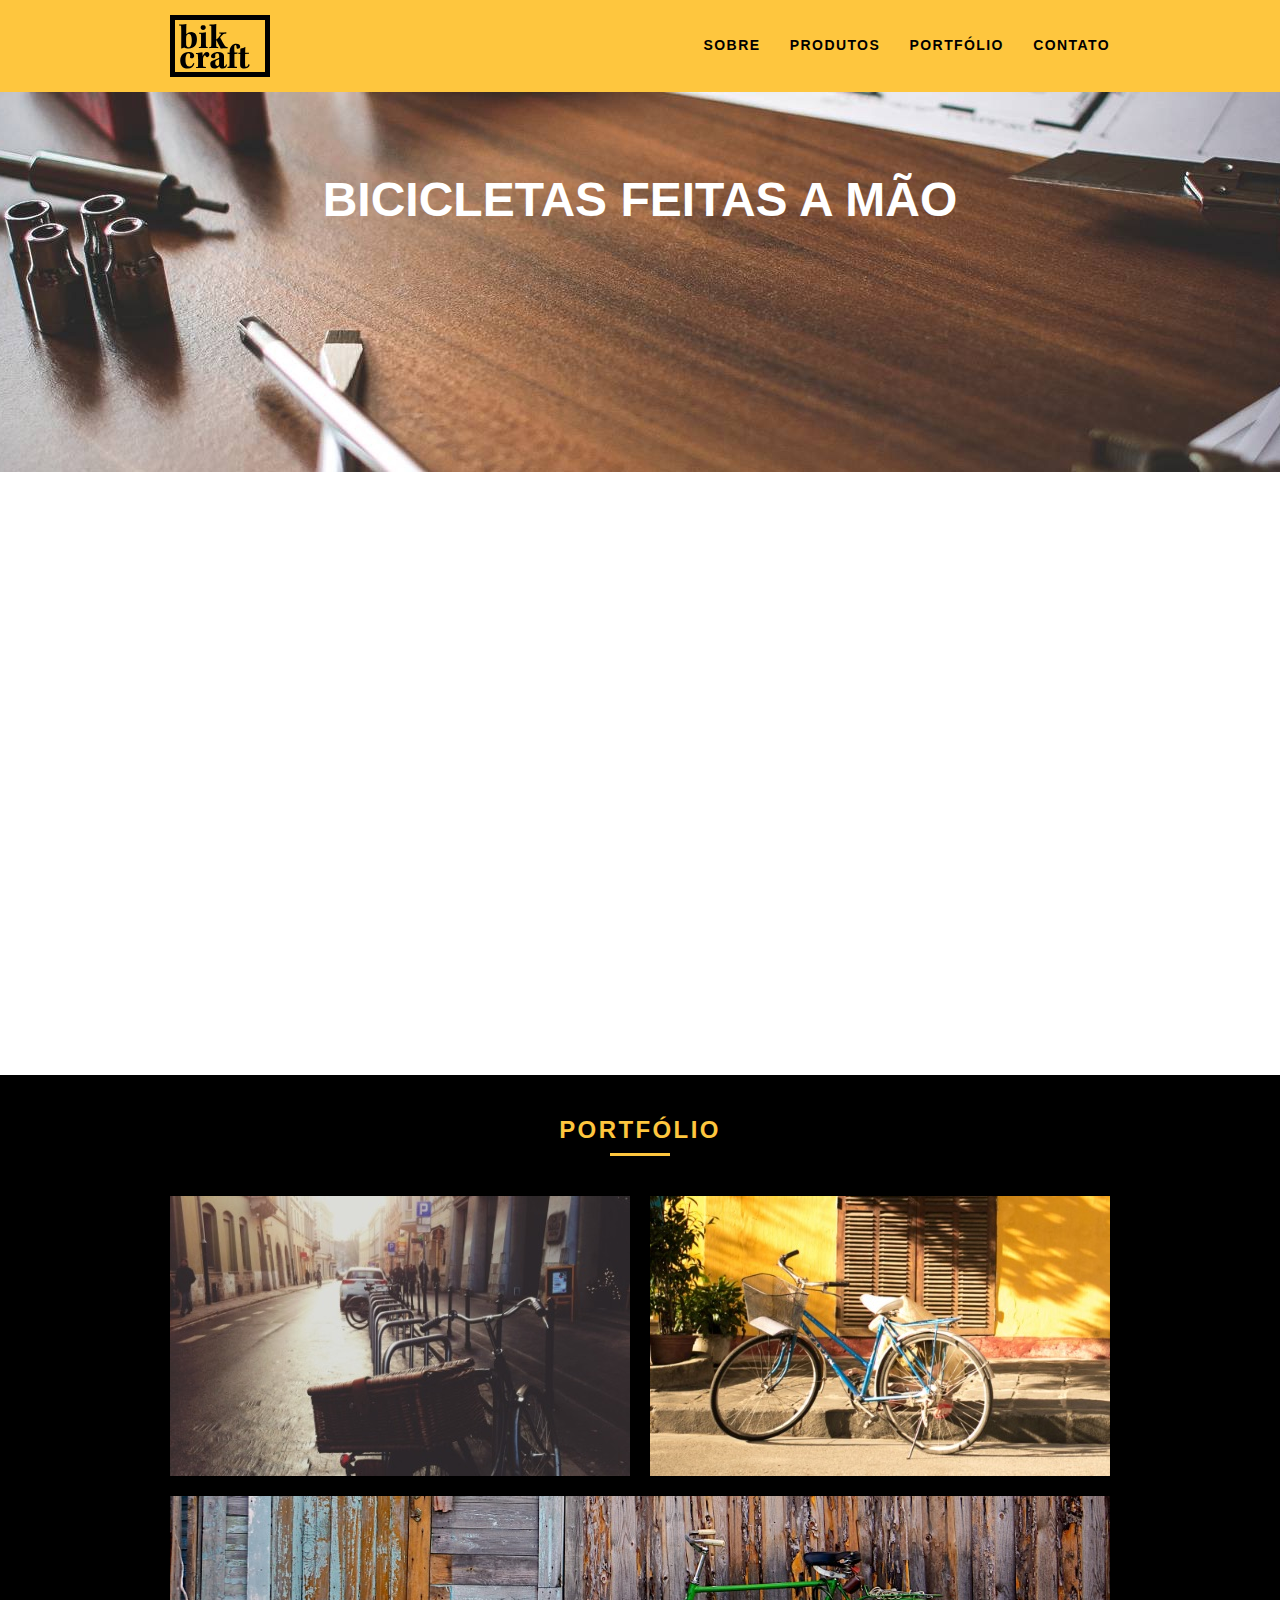
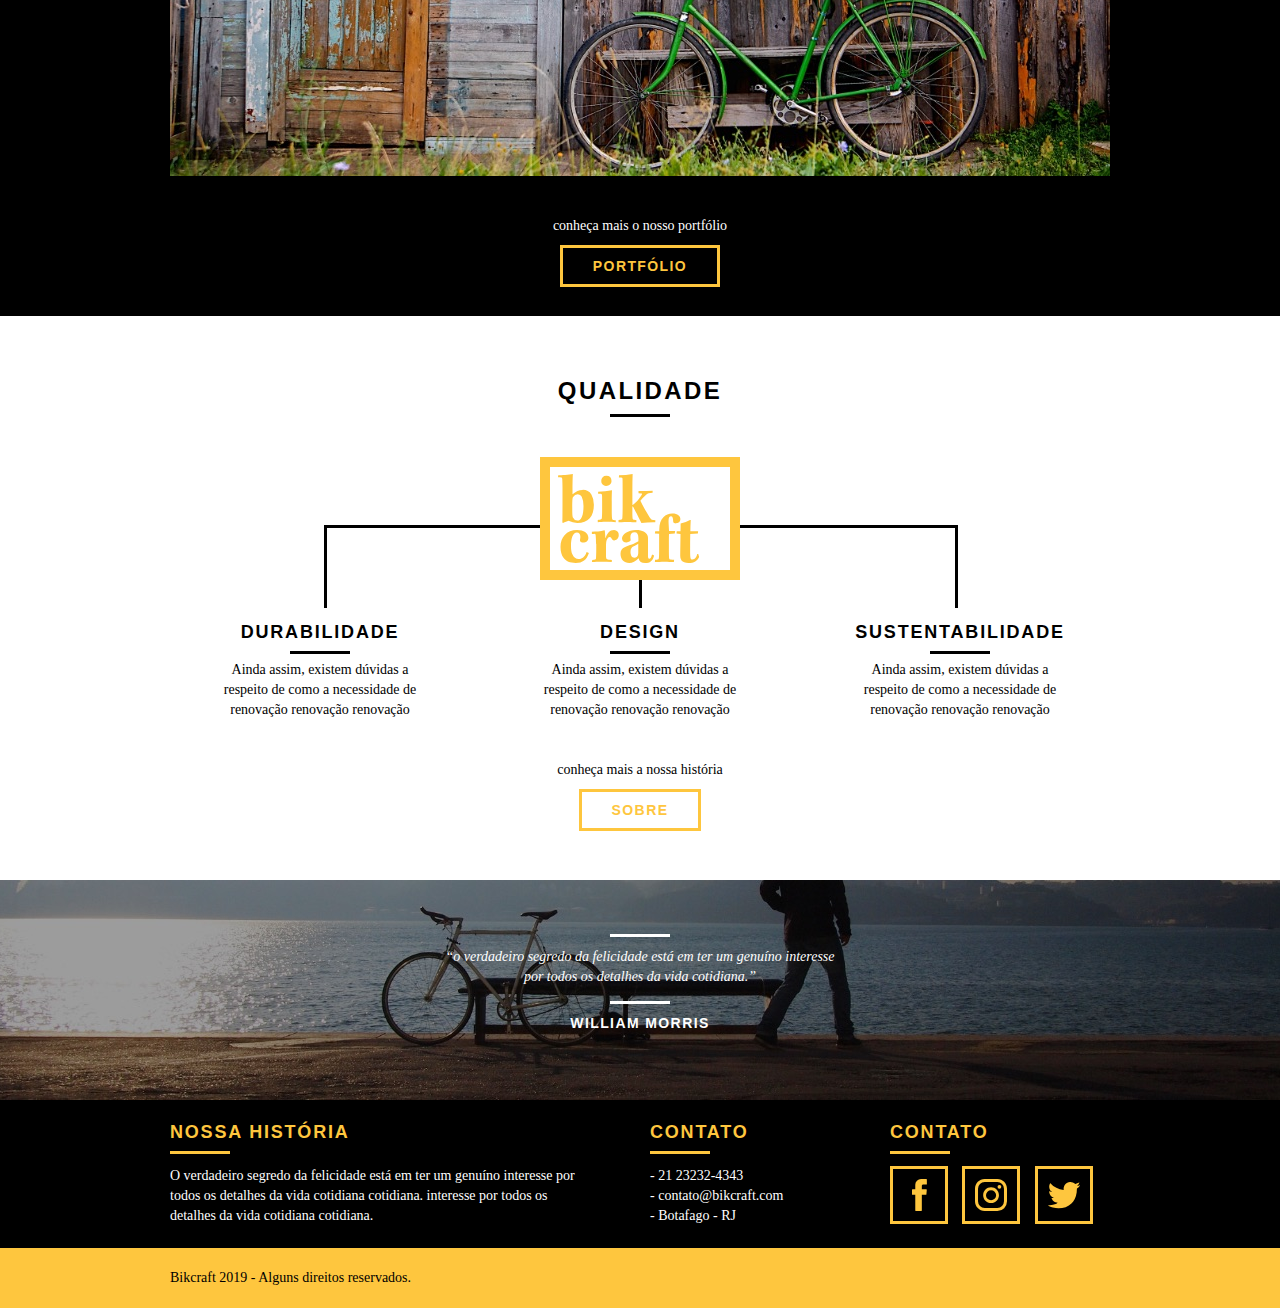
<file: index.html>
<!DOCTYPE html>
<html lang="pt-br">

<head>
  <meta charset="utf-8">
  <title>Bikcraft - Bicicletas Personalizadas</title>
  <!-- SEO HEAD -->
  <meta name="description" content="Compre a sua bicicleta personalizada na Bikcraft. Possuímos modelos Passeio, Retrô e Esporte.">
  <meta property="og:type" content="website" />
  <meta property="og:title" content="Bikcraft - Bicicletas Personalizadas" />
  <meta property="og:description" content="Compre a sua bicicleta personalizada na Bikcraft. Possuímos modelos Passeio, Retrô e Esporte." />
  <meta property="og:url" content="http://bikcraft.com" />
  <meta property="og:image" content="http://bikcraft.com/img/og-image.png" />
  <meta name="viewport" content="width=device-width, initial-scale=1">
  <link rel="shortcut icon" href="favicon.ico">
  <!-- SEO HEAD -->

  <link rel="stylesheet" href="css/style.css">
  <script>document.documentElement.classList.add("js");</script>
</head>

<body>

  <header class="header">
    <div class="container">
      <a href="index.html" class="grid-4">
        <img src="img/bikcraft.svg" alt="Bikcraft">
      </a>
      <nav class="grid-12 header_menu">
        <ul>
          <li><a href="sobre.html">Sobre</a></li>
          <li><a href="produtos.html">Produtos</a></li>
          <li><a href="portfolio.html">Portfólio</a></li>
          <li><a href="contato.html">Contato</a></li>
        </ul>
      </nav>
    </div>
  </header>

  <section class="introducao">
    <div class="container">
      <h1 data-anime="400" class="fadeInDown">Bicicletas Feitas a Mão</h1>
      <blockquote data-anime="800" class="fadeInDown quote-externo">
        <p>“não tenha nada em sua casa que você não considere útil ou acredita ser bonito”</p>
        <cite>WILLIAM MORRIS</cite>
      </blockquote>
      <a data-anime="1200" href="produtos.html" class="btn">Orçamento</a>
    </div>
  </section>

  <section class="produtos container fadeInDown" data-anime="1600">
    <h2 class="subtitulo">Produtos</h2>
    <ul class="produtos_lista">

      <li class="grid-1-3">
        <div class="produtos_icone">
          <img src="img/produtos/passeio.svg" alt="Bikcraft Passeio">
        </div>
        <h3>Passeio</h3>
        <p>Ainda assim, existem dúvidas a respeito de como a necessidade de renovação.</p>
      </li>

      <li class="grid-1-3">
        <div class="produtos_icone">
          <img src="img/produtos/esporte.svg" alt="Bikcraft Passeio">
        </div>
        <h3>Esporte</h3>
        <p>Ainda assim, existem dúvidas a respeito de como a necessidade de renovação.</p>
      </li>

      <li class="grid-1-3">
        <div class="produtos_icone">
          <img src="img/produtos/retro.svg" alt="Bikcraft Passeio">
        </div>
        <h3>Retrô</h3>
        <p>Ainda assim, existem dúvidas a respeito de como a necessidade de renovação.</p>
      </li>

    </ul>

    <div class="call">
      <p>clique aqui e veja os detalhes dos produtos</p>
      <a href="produtos.html" class="btn btn-preto">Produtos</a>
    </div>

  </section>
  <!-- Fecha Produtos -->

  <section class="portfolio">
    <div class="container">
      <h2 class="subtitulo">Portfólio</h2>
      <ul class="portfolio_lista">
        <li class="grid-8"><img src="img/portfolio/retro.jpg" alt="Bicicleta Retrô"></li>
        <li class="grid-8"><img src="img/portfolio/passeio.jpg" alt="Bicicleta Passeio"></li>
        <li class="grid-16"><img src="img/portfolio/esporte.jpg" alt="Bicicleta Esporte"></li>
      </ul>
      <div class="call">
        <p>conheça mais o nosso portfólio</p>
        <a href="portfolio.html" class="btn">Portfólio</a>
      </div>
    </div>
  </section>

  <section class="qualidade container">
    <h2 class="subtitulo">Qualidade</h2>
    <img src="img/bikcraft-qualidade.svg" alt="Bikcraft">
    <ul class="qualidade_lista">
      <li class="grid-1-3">
        <h3>Durabilidade</h3>
        <p>Ainda assim, existem dúvidas a respeito de como a necessidade de renovação renovação renovação</p>
      </li>
      <li class="grid-1-3">
        <h3>Design</h3>
        <p>Ainda assim, existem dúvidas a respeito de como a necessidade de renovação renovação renovação</p>
      </li>
      <li class="grid-1-3">
        <h3>Sustentabilidade</h3>
        <p>Ainda assim, existem dúvidas a respeito de como a necessidade de renovação renovação renovação</p>
      </li>
    </ul>
    <div class="call">
      <p>conheça mais a nossa história</p>
      <a href="sobre.html" class="btn btn-preto">Sobre</a>
    </div>
  </section>

  <div class="quebra">
    <blockquote class="quote-externo container">
      <p>“o verdadeiro segredo da felicidade está em ter um genuíno interesse por todos os detalhes da vida cotidiana.”</p>
      <cite>WILLIAM MORRIS</cite>
    </blockquote>
  </div>

  <footer>
    <div class="footer">
      <div class="container">

        <div class="grid-8 footer_historia">
          <h3>Nossa História</h3>
          <p>O verdadeiro segredo da felicidade está em ter um genuíno interesse por todos os detalhes da vida cotidiana cotidiana. interesse por todos os detalhes da vida cotidiana cotidiana.</p>
        </div>

        <div class="grid-4 footer_contato">
          <h3>Contato</h3>
          <ul>
            <li>- 21 23232-4343</li>
            <li>- contato@bikcraft.com</li>
            <li>- Botafago - RJ</li>
          </ul>
        </div>

        <div class="grid-4 footer_redes">
          <h3>Contato</h3>
          <ul>
            <li><a href="http://facebook.com" target="_blank"><img src="img/redes-sociais/facebook.svg" alt="Facebook Bikcraft"></a></li>
            <li><a href="http://instagram.com" target="_blank"><img src="img/redes-sociais/instagram.svg" alt="Instagram Bikcraft"></a></li>
            <li><a href="http://twitter.com" target="_blank"><img src="img/redes-sociais/twitter.svg" alt="Twitter Bikcraft"></a></li>
          </ul>
        </div>

      </div>
    </div>

    <div class="copy">
      <div class="container">
        <p class="grid-16">Bikcraft 2019 - Alguns direitos reservados.</p>
      </div>
    </div>
  </footer>

  <!-- JavaScript -->
  <script src="./js/simple-anime.js"></script>
  <script src="./js/script.js"></script>
  <!-- JavaScript -->

</body>

</html>
</file>
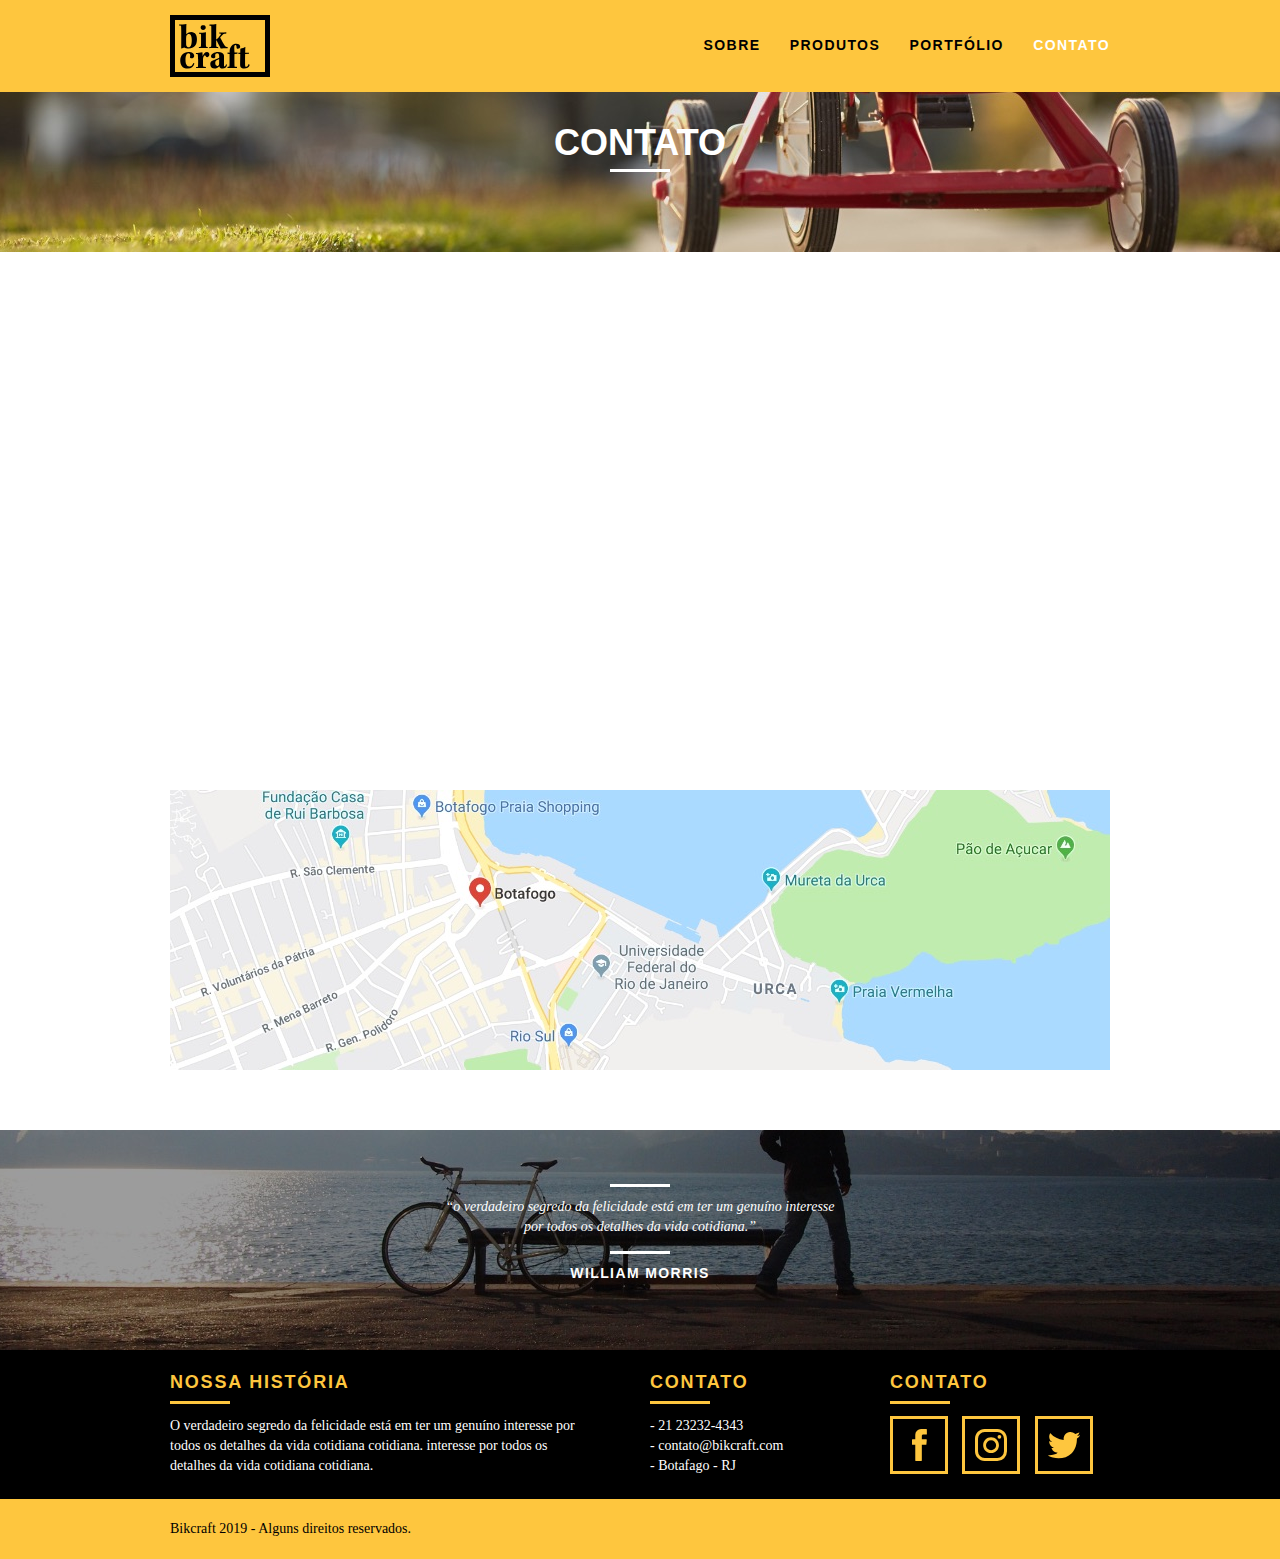
<file: contato.html>
<!DOCTYPE html>
<html lang="pt-br">

<head>
  <meta charset="utf-8">
  <title>Bikcraft - Contato - 21 9999-9999</title>
  <!-- SEO HEAD -->
  <meta name="description" content="Compre a sua bicicleta personalizada na Bikcraft. Possuímos modelos Passeio, Retrô e Esporte.">
  <meta property="og:type" content="website" />
  <meta property="og:title" content="Bikcraft - Contato - 21 9999-9999" />
  <meta property="og:description" content="Compre a sua bicicleta personalizada na Bikcraft. Possuímos modelos Passeio, Retrô e Esporte." />
  <meta property="og:url" content="http://bikcraft.com/contato.html" />
  <meta property="og:image" content="http://bikcraft.com/img/og-image.png" />
  <meta name="viewport" content="width=device-width, initial-scale=1">
  <link rel="shortcut icon" href="favicon.ico">
  <!-- SEO HEAD -->

  <link rel="stylesheet" href="css/style.css">
  <script>document.documentElement.classList.add("js");</script>
</head>

<body>

  <header class="header">
    <div class="container">
      <a href="index.html" class="grid-4">
        <img src="img/bikcraft.svg" alt="Bikcraft">
      </a>
      <nav class="grid-12 header_menu">
        <ul>
          <li><a href="sobre.html">Sobre</a></li>
          <li><a href="produtos.html">Produtos</a></li>
          <li><a href="portfolio.html">Portfólio</a></li>
          <li><a href="contato.html" class="menu_ativo">Contato</a></li>
        </ul>
      </nav>
    </div>
  </header>

  <section class="introducao-interna interna_contato">
    <div class="container">
      <h1 data-anime="400" class="fadeInDown">Contato</h1>
      <p data-anime="800" class="fadeInDown">tire suas dúvidas com a gente</p>
    </div>
  </section>

  <section class="contato container fadeInDown" data-anime="1200">
    <form id="form_orcamento" method="POST" action="./enviar-sendgrid.php" class="contato_form grid-8 formphp">
      <label for="nome">Nome</label>
      <input type="text" id="nome" name="nome" required>
      <label for="email">E-mail</label>
      <input type="email" id="email" name="email" required>
      <label for="telefone">Telefone</label>
      <input type="text" id="telefone" name="telefone">

      <label class="nao-aparece">Se você não é um robô, deixe em branco.</label>
      <input type="text" class="nao-aparece" name="leaveblank">
      <label class="nao-aparece">Se você não é um robô, não mude este campo.</label>
      <input type="text" class="nao-aparece" name="dontchange" value="http://">

      <label for="mensagem">Mensagem</label>
      <textarea id="mensagem" name="mensagem" required></textarea>
      <button id="enviar" name="enviar" type="submit" class="btn btn-preto">Enviar</button>
    </form>
    <div class="contato_dados grid-8">
      <h3>Dados</h3>
      <span>+55 21 93223 3232</span>
      <span>contato@bikcraft.com</span>
      <span>Rua Ali Perto - Botafogo</span>
      <span>Rio de Janeiro - RJ - Brasil</span>
      <h3>Redes Sociais</h3>
      <ul>
        <li><a href="http://facebook.com" target="_blank"><img src="img/redes-sociais/facebook.svg" alt="Facebook Bikcraft"></a></li>
        <li><a href="http://instagram.com" target="_blank"><img src="img/redes-sociais/instagram.svg" alt="Instagram Bikcraft"></a></li>
        <li><a href="http://twitter.com" target="_blank"><img src="img/redes-sociais/twitter.svg" alt="Twitter Bikcraft"></a></li>
      </ul>
    </div>
  </section>

  <section class="container contato_mapa">
    <a href="http://google.com" target="_blank" class="grid-16"><img src="img/endereco-bikcraft.jpg" alt="Endereço da Bikcraft"></a>
  </section>


  <div class="quebra">
    <blockquote class="quote-externo container">
      <p>“o verdadeiro segredo da felicidade está em ter um genuíno interesse por todos os detalhes da vida cotidiana.”</p>
      <cite>WILLIAM MORRIS</cite>
    </blockquote>
  </div>

  <footer>
    <div class="footer">
      <div class="container">

        <div class="grid-8 footer_historia">
          <h3>Nossa História</h3>
          <p>O verdadeiro segredo da felicidade está em ter um genuíno interesse por todos os detalhes da vida cotidiana cotidiana. interesse por todos os detalhes da vida cotidiana cotidiana.</p>
        </div>

        <div class="grid-4 footer_contato">
          <h3>Contato</h3>
          <ul>
            <li>- 21 23232-4343</li>
            <li>- contato@bikcraft.com</li>
            <li>- Botafago - RJ</li>
          </ul>
        </div>

        <div class="grid-4 footer_redes">
          <h3>Contato</h3>
          <ul>
            <li><a href="http://facebook.com" target="_blank"><img src="img/redes-sociais/facebook.svg" alt="Facebook Bikcraft"></a></li>
            <li><a href="http://instagram.com" target="_blank"><img src="img/redes-sociais/instagram.svg" alt="Instagram Bikcraft"></a></li>
            <li><a href="http://twitter.com" target="_blank"><img src="img/redes-sociais/twitter.svg" alt="Twitter Bikcraft"></a></li>
          </ul>
        </div>

      </div>
    </div>

    <div class="copy">
      <div class="container">
        <p class="grid-16">Bikcraft 2019 - Alguns direitos reservados.</p>
      </div>
    </div>
  </footer>
  <!-- JavaScript -->
  <script src="./js/simple-anime.js"></script>
  <script src="./js/simple-form.js"></script>
  <script src="./js/script.js"></script>
  <!-- JavaScript -->

</body>

</html>
</file>
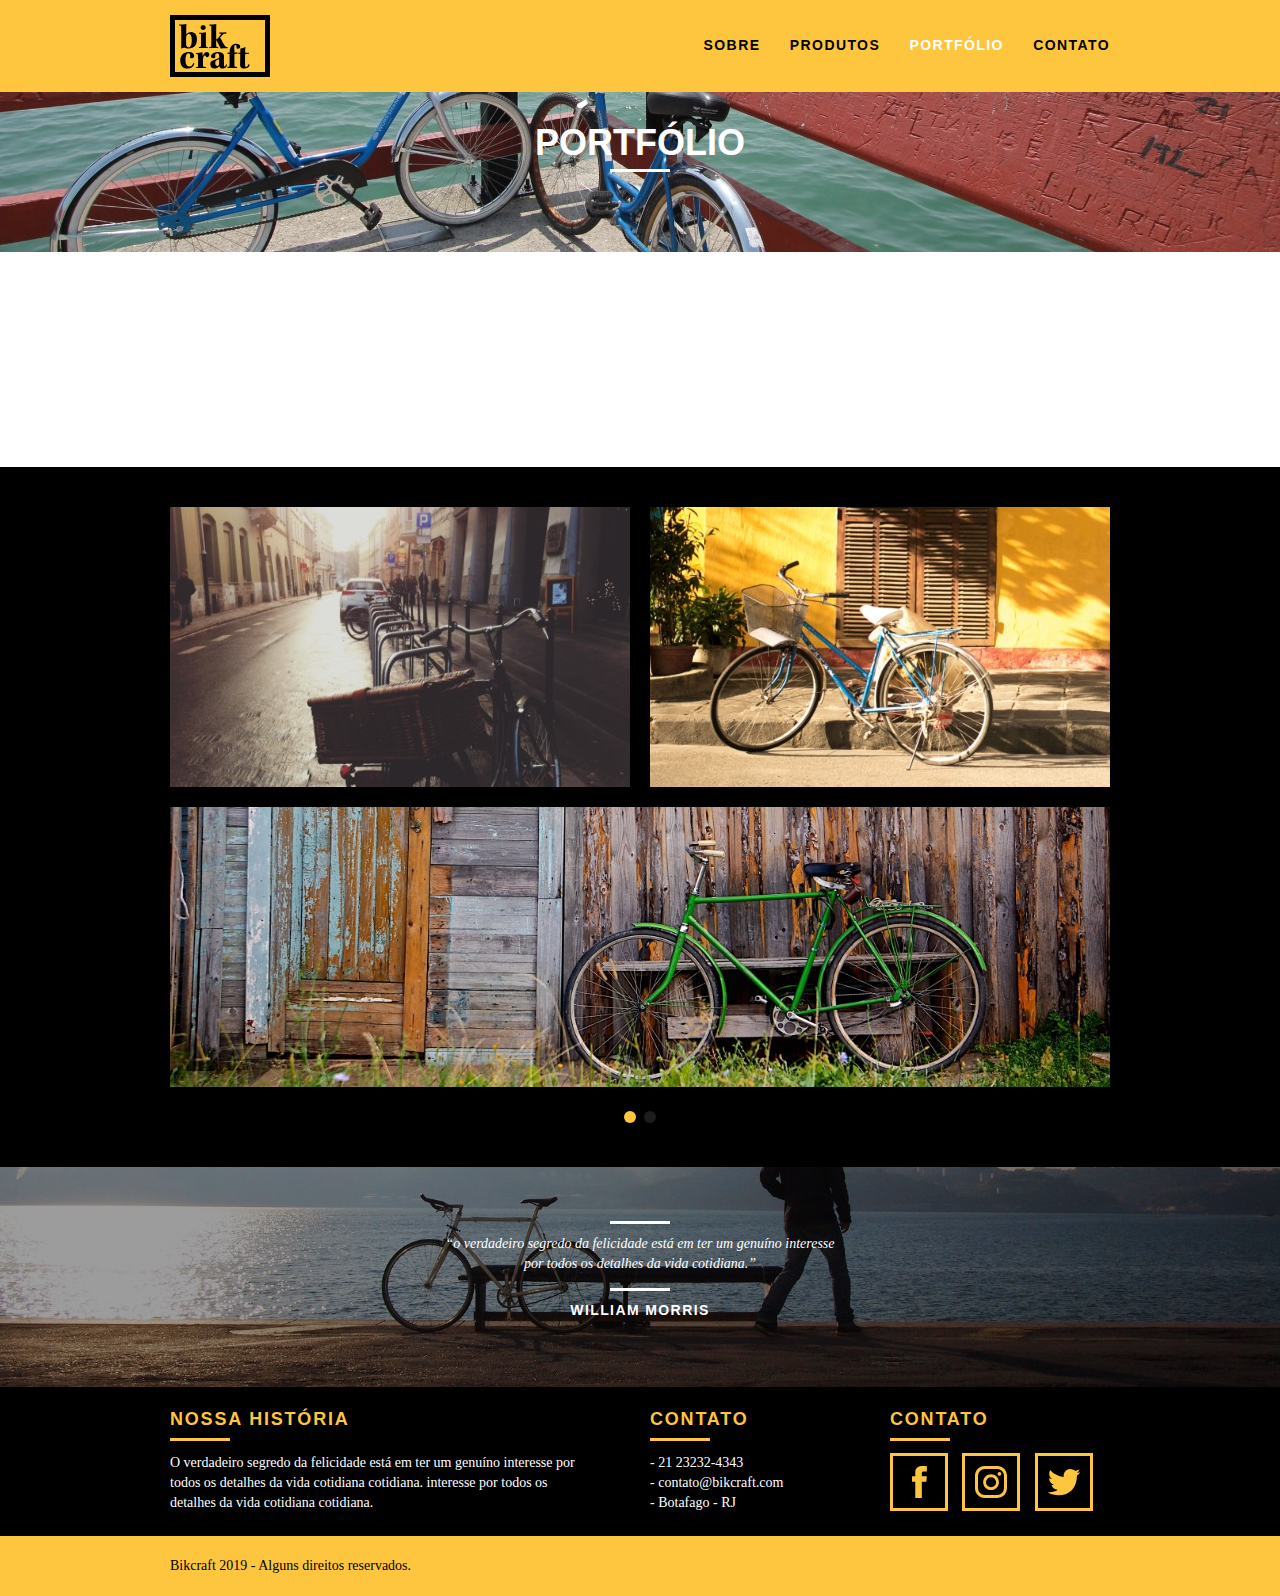
<file: portfolio.html>
<!DOCTYPE html>
<html lang="pt-br">

<head>
  <meta charset="utf-8">
  <title>Bikcraft - Conheça o portfólio de clientes</title>
  <!-- SEO HEAD -->
  <meta name="description" content="Compre a sua bicicleta personalizada na Bikcraft. Possuímos modelos Passeio, Retrô e Esporte.">
  <meta property="og:type" content="website" />
  <meta property="og:title" content="Bikcraft - Conheça o portfólio de clientes" />
  <meta property="og:description" content="Compre a sua bicicleta personalizada na Bikcraft. Possuímos modelos Passeio, Retrô e Esporte." />
  <meta property="og:url" content="http://bikcraft.com/portfolio.html" />
  <meta property="og:image" content="http://bikcraft.com/img/og-image.png" />
  <meta name="viewport" content="width=device-width, initial-scale=1">
  <link rel="shortcut icon" href="favicon.ico">
  <!-- SEO HEAD -->

  <link rel="stylesheet" href="css/style.css">
  <script>document.documentElement.classList.add("js");</script>
</head>

<body>

  <header class="header">
    <div class="container">
      <a href="index.html" class="grid-4">
        <img src="img/bikcraft.svg" alt="Bikcraft">
      </a>
      <nav class="grid-12 header_menu">
        <ul>
          <li><a href="sobre.html">Sobre</a></li>
          <li><a href="produtos.html">Produtos</a></li>
          <li><a href="portfolio.html" class="menu_ativo">Portfólio</a></li>
          <li><a href="contato.html">Contato</a></li>
        </ul>
      </nav>
    </div>
  </header>

  <section class="introducao-interna interna_portfolio">
    <div class="container">
      <h1 data-anime="400" class="fadeInDown">Portfólio</h1>
      <p data-anime="800" class="fadeInDown">conheça os projetos que amamos mostrar</p>
    </div>
  </section>

  <section class="container fadeInDown" data-slide="quote" data-anime="1200">
    <blockquote class="quote_clientes">
      <p>“Pedalar sempre foi a minha paixão, o que o pessoal da Bikcraft fez foi intensificar o meu amor por esta atividade. Recomendo à todos que amo.”</p>
      <cite>Barbara Moss</cite>
    </blockquote>
    <blockquote class="quote_clientes">
      <p>“Nada melhor do que dar um rolê com a minha Bikcraft na orla. Essa é a minha companheira mais fiel, nunca me traiu e está sempre a minha disposição.”</p>
      <cite>Jhony Rato</cite>
    </blockquote>
    <blockquote class="quote_clientes">
      <p>“Aqueles que ainda não possuem uma Bikcraft, não sabem o que estão perdendo. A precisão é absurda e a velocidade transcendental. Nunca vida nada igual.”</p>
      <cite>Bernardo</cite>
    </blockquote>
  </section>

  <section class="portfolio">
    <div class="container" data-slide="portfolio">
      <ul class="portfolio_lista">
        <li class="grid-8"><img src="img/portfolio/retro.jpg" alt="Bicicleta Retrô"></li>
        <li class="grid-8"><img src="img/portfolio/passeio.jpg" alt="Bicicleta Passeio"></li>
        <li class="grid-16"><img src="img/portfolio/esporte.jpg" alt="Bicicleta Esporte"></li>
      </ul>
      <ul class="portfolio_lista">
        <li class="grid-8"><img src="img/portfolio/passeio.jpg" alt="Bicicleta Passeio"></li>
        <li class="grid-8"><img src="img/portfolio/retro.jpg" alt="Bicicleta Retrô"></li>
        <li class="grid-16"><img src="img/portfolio/esporte.jpg" alt="Bicicleta Esporte"></li>
      </ul>
    </div>
  </section>

  <div class="quebra">
    <blockquote class="quote-externo container">
      <p>“o verdadeiro segredo da felicidade está em ter um genuíno interesse por todos os detalhes da vida cotidiana.”</p>
      <cite>WILLIAM MORRIS</cite>
    </blockquote>
  </div>

  <footer>
    <div class="footer">
      <div class="container">

        <div class="grid-8 footer_historia">
          <h3>Nossa História</h3>
          <p>O verdadeiro segredo da felicidade está em ter um genuíno interesse por todos os detalhes da vida cotidiana cotidiana. interesse por todos os detalhes da vida cotidiana cotidiana.</p>
        </div>

        <div class="grid-4 footer_contato">
          <h3>Contato</h3>
          <ul>
            <li>- 21 23232-4343</li>
            <li>- contato@bikcraft.com</li>
            <li>- Botafago - RJ</li>
          </ul>
        </div>

        <div class="grid-4 footer_redes">
          <h3>Contato</h3>
          <ul>
            <li><a href="http://facebook.com" target="_blank"><img src="img/redes-sociais/facebook.svg" alt="Facebook Bikcraft"></a></li>
            <li><a href="http://instagram.com" target="_blank"><img src="img/redes-sociais/instagram.svg" alt="Instagram Bikcraft"></a></li>
            <li><a href="http://twitter.com" target="_blank"><img src="img/redes-sociais/twitter.svg" alt="Twitter Bikcraft"></a></li>
          </ul>
        </div>

      </div>
    </div>

    <div class="copy">
      <div class="container">
        <p class="grid-16">Bikcraft 2019 - Alguns direitos reservados.</p>
      </div>
    </div>
  </footer>

  <!-- JavaScript -->
  <script src="./js/simple-slide.js"></script>
  <script src="./js/simple-anime.js"></script>
  <script src="./js/script.js"></script>
  <!-- JavaScript -->

</body>

</html>
</file>
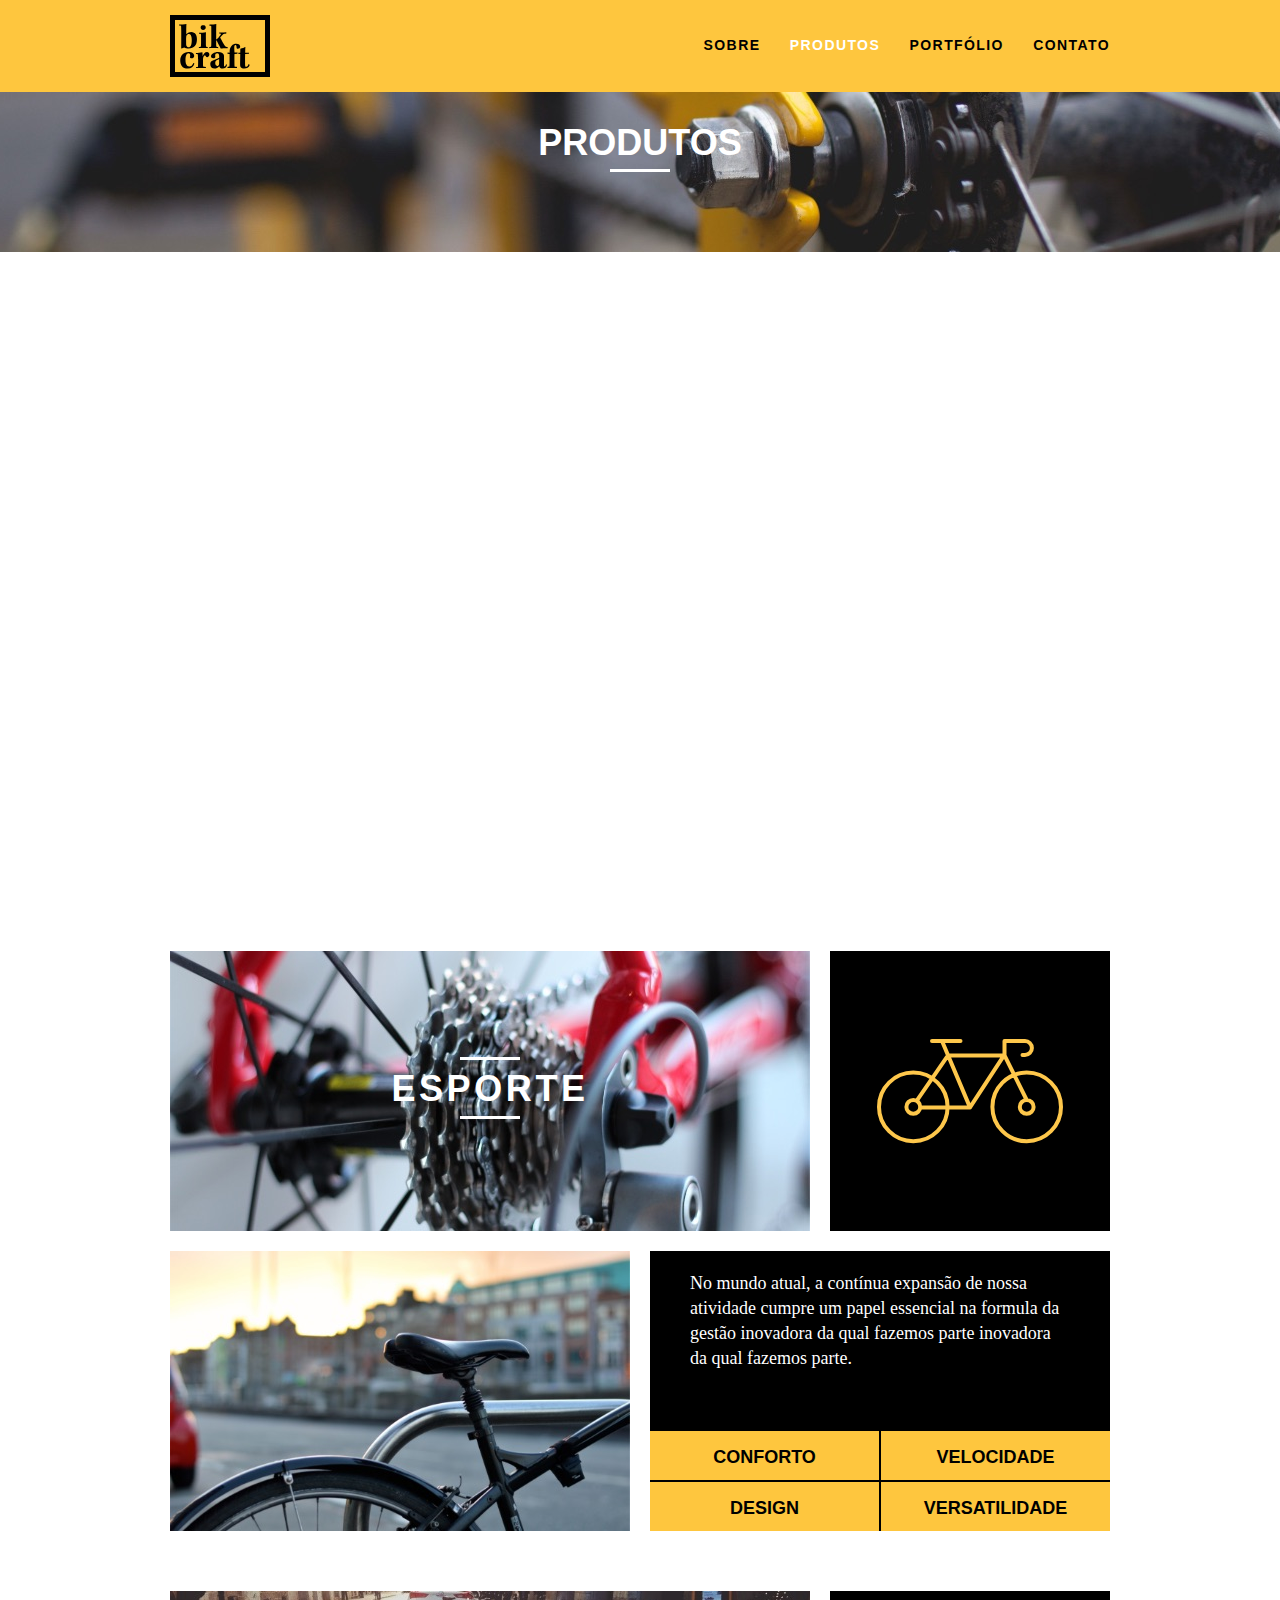
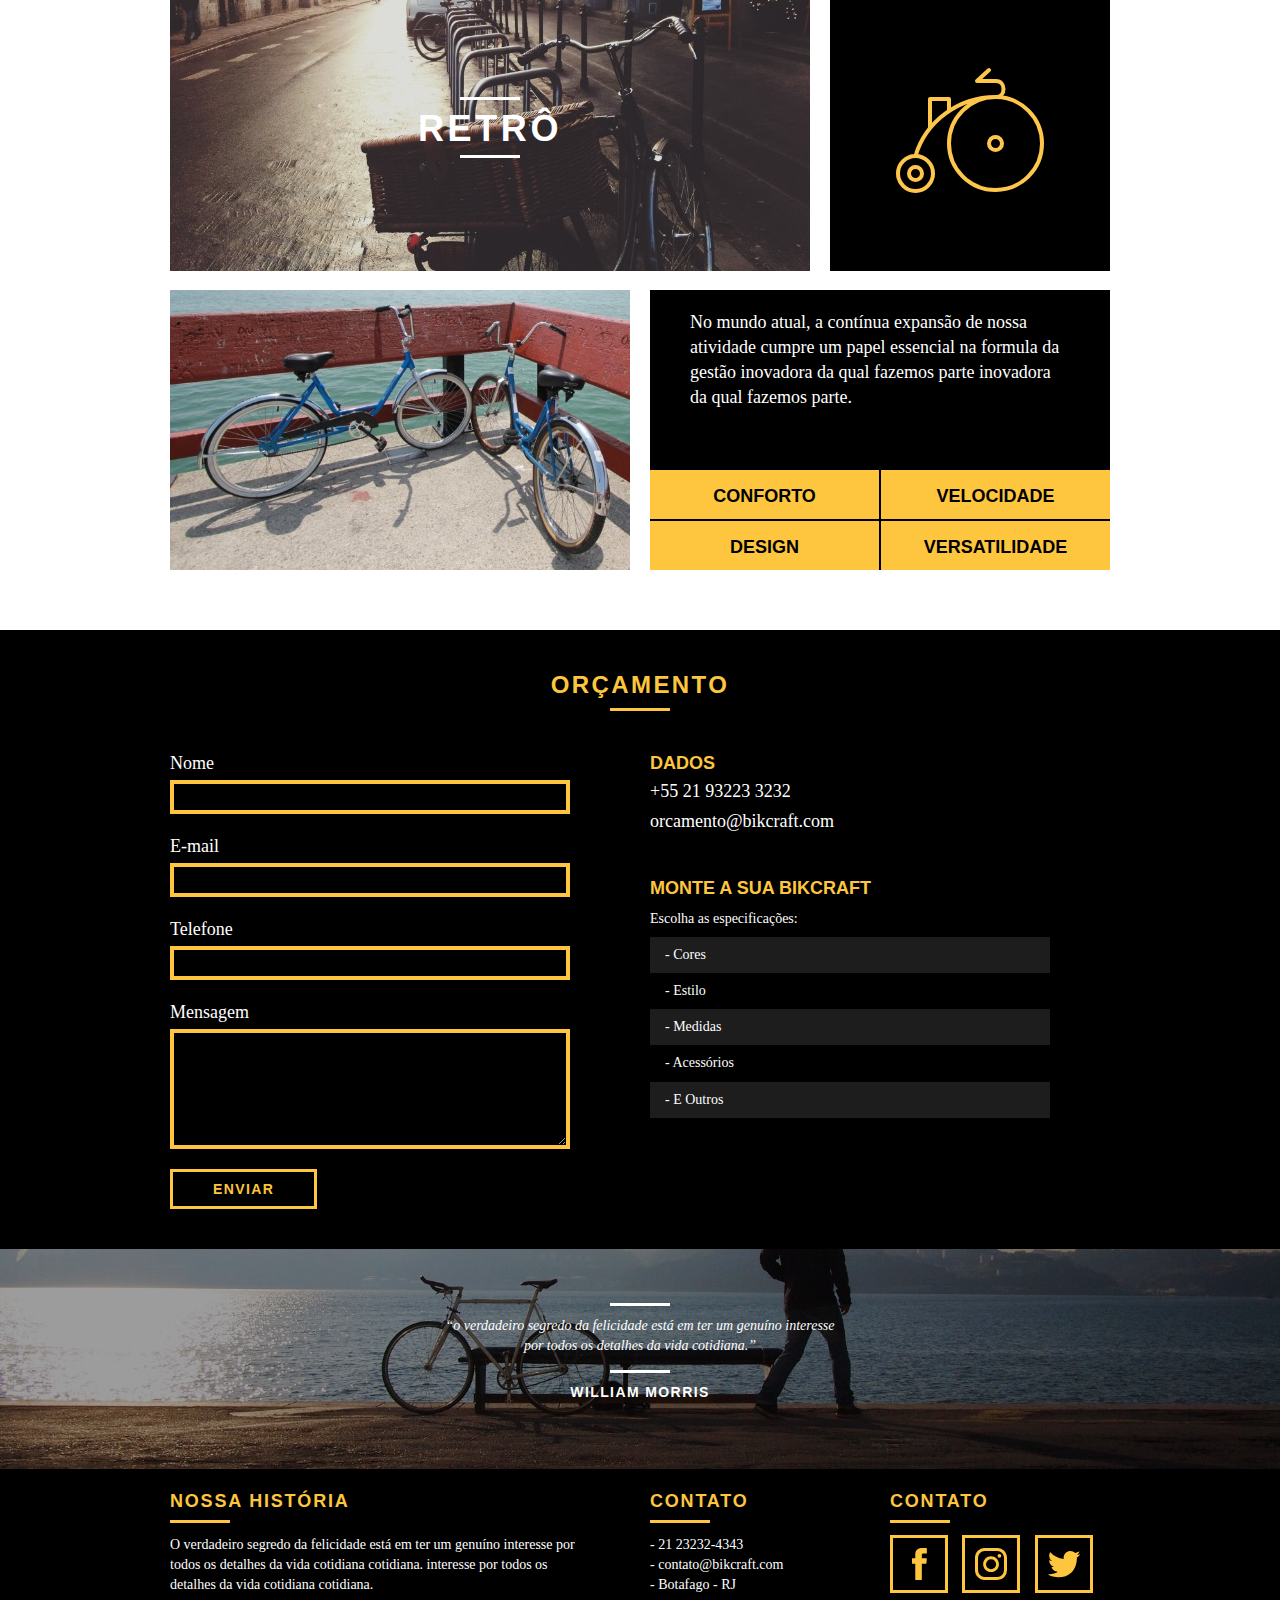
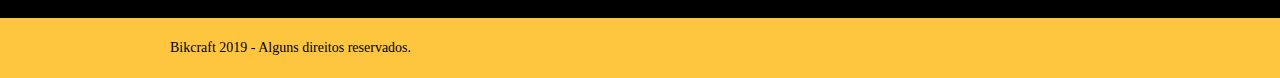
<file: produtos.html>
<!DOCTYPE html>
<html lang="pt-br">

<head>
  <meta charset="utf-8">
  <title>Bikcraft - Conheça as linhas Passeio, Retrô e Esporte</title>
  <!-- SEO HEAD -->
  <meta name="description" content="Compre a sua bicicleta personalizada na Bikcraft. Possuímos modelos Passeio, Retrô e Esporte.">
  <meta property="og:type" content="website" />
  <meta property="og:title" content="Bikcraft - Conheça as linhas Passeio, Retrô e Esporte" />
  <meta property="og:description" content="Compre a sua bicicleta personalizada na Bikcraft. Possuímos modelos Passeio, Retrô e Esporte." />
  <meta property="og:url" content="http://bikcraft.com/produtos.html" />
  <meta property="og:image" content="http://bikcraft.com/img/og-image.png" />
  <meta name="viewport" content="width=device-width, initial-scale=1">
  <link rel="shortcut icon" href="favicon.ico">
  <!-- SEO HEAD -->

  <link rel="stylesheet" href="css/style.css">
  <script>document.documentElement.classList.add("js");</script>
</head>

<body>

  <header class="header">
    <div class="container">
      <a href="index.html" class="grid-4">
        <img src="img/bikcraft.svg" alt="Bikcraft">
      </a>
      <nav class="grid-12 header_menu">
        <ul>
          <li><a href="sobre.html">Sobre</a></li>
          <li><a href="produtos.html" class="menu_ativo">Produtos</a></li>
          <li><a href="portfolio.html">Portfólio</a></li>
          <li><a href="contato.html">Contato</a></li>
        </ul>
      </nav>
    </div>
  </header>

  <section class="introducao-interna interna_produtos">
    <div class="container">
      <h1 data-anime="400" class="fadeInDown">Produtos</h1>
      <p data-anime="800" class="fadeInDown">conheça todos os nossos produtos</p>
    </div>
  </section>

  <section class="container produto_item fadeInDown" data-anime="1200">
    <div class="grid-11">
      <img src="img/produtos/bikcraft-passeio-1.jpg" alt="Bikcraft Passeio">
      <h2>Passeio</h2>
    </div>
    <div class="grid-5 produto_icone">
      <img src="img/produtos/passeio.svg" alt="Icone Esporte"></div>
    <div class="grid-8">
      <img src="img/produtos/bikcraft-passeio-2.jpg" alt="Bikcraft Passeio"></div>
    <div class="grid-8 produto_info">
      <p>No mundo atual, a contínua expansão de nossa atividade cumpre um papel essencial na formula da gestão inovadora da qual fazemos parte inovadora da qual fazemos parte.</p>
      <ul>
        <li>Conforto</li>
        <li>Velocidade</li>
        <li>Design</li>
        <li>Versatilidade</li>
      </ul>
    </div>
  </section>

  <section class="container produto_item">
    <div class="grid-11">
      <img src="img/produtos/bikcraft-esporte-1.jpg" alt="Bikcraft Esporte">
      <h2>Esporte</h2>
    </div>
    <div class="grid-5 produto_icone">
      <img src="img/produtos/esporte.svg" alt="Icone Esporte"></div>
    <div class="grid-8">
      <img src="img/produtos/bikcraft-esporte-2.jpg" alt="Bikcraft Esporte"></div>
    <div class="grid-8 produto_info">
      <p>No mundo atual, a contínua expansão de nossa atividade cumpre um papel essencial na formula da gestão inovadora da qual fazemos parte inovadora da qual fazemos parte.</p>
      <ul>
        <li>Conforto</li>
        <li>Velocidade</li>
        <li>Design</li>
        <li>Versatilidade</li>
      </ul>
    </div>
  </section>

  <section class="container produto_item">
    <div class="grid-11">
      <img src="img/produtos/bikcraft-retro-1.jpg" alt="Bikcraft Retro">
      <h2>Retrô</h2>
    </div>
    <div class="grid-5 produto_icone">
      <img src="img/produtos/retro.svg" alt="Icone Retrô"></div>
    <div class="grid-8">
      <img src="img/produtos/bikcraft-retro-2.jpg" alt="Bikcraft Retro"></div>
    <div class="grid-8 produto_info">
      <p>No mundo atual, a contínua expansão de nossa atividade cumpre um papel essencial na formula da gestão inovadora da qual fazemos parte inovadora da qual fazemos parte.</p>
      <ul>
        <li>Conforto</li>
        <li>Velocidade</li>
        <li>Design</li>
        <li>Versatilidade</li>
      </ul>
    </div>
  </section>

  <section class="orcamento">
    <div class="container">
      <h2 class="subtitulo">Orçamento</h2>
      <form id="form_orcamento" method="POST" action="./enviar-sendgrid.php" class="form grid-8 formphp">
        <label for="nome">Nome</label>
        <input type="text" id="nome" name="nome" required>
        <label for="email">E-mail</label>
        <input type="email" id="email" name="email" required>
        <label for="telefone">Telefone</label>
        <input type="text" id="telefone" name="telefone">

        <label class="nao-aparece">Se você não é um robô, deixe em branco.</label>
        <input type="text" class="nao-aparece" name="leaveblank">
        <label class="nao-aparece">Se você não é um robô, não mude este campo.</label>
        <input type="text" class="nao-aparece" name="dontchange" value="http://">

        <label for="mensagem">Mensagem</label>
        <textarea id="mensagem" name="mensagem" required></textarea>
        <button id="enviar" name="enviar" type="submit" class="btn">Enviar</button>
      </form>
      <div class="orcamento_dados grid-8">
        <h3>Dados</h3>
        <span>+55 21 93223 3232</span>
        <span>orcamento@bikcraft.com</span>
        <h3>Monte a sua Bikcraft</h3>
        <p>Escolha as especificações:</p>
        <ul>
          <li>- Cores</li>
          <li>- Estilo</li>
          <li>- Medidas</li>
          <li>- Acessórios</li>
          <li>- E Outros</li>
        </ul>
      </div>
    </div>
  </section>

  <div class="quebra">
    <blockquote class="quote-externo container">
      <p>“o verdadeiro segredo da felicidade está em ter um genuíno interesse por todos os detalhes da vida cotidiana.”</p>
      <cite>WILLIAM MORRIS</cite>
    </blockquote>
  </div>

  <footer>
    <div class="footer">
      <div class="container">

        <div class="grid-8 footer_historia">
          <h3>Nossa História</h3>
          <p>O verdadeiro segredo da felicidade está em ter um genuíno interesse por todos os detalhes da vida cotidiana cotidiana. interesse por todos os detalhes da vida cotidiana cotidiana.</p>
        </div>

        <div class="grid-4 footer_contato">
          <h3>Contato</h3>
          <ul>
            <li>- 21 23232-4343</li>
            <li>- contato@bikcraft.com</li>
            <li>- Botafago - RJ</li>
          </ul>
        </div>

        <div class="grid-4 footer_redes">
          <h3>Contato</h3>
          <ul>
            <li><a href="http://facebook.com" target="_blank"><img src="img/redes-sociais/facebook.svg" alt="Facebook Bikcraft"></a></li>
            <li><a href="http://instagram.com" target="_blank"><img src="img/redes-sociais/instagram.svg" alt="Instagram Bikcraft"></a></li>
            <li><a href="http://twitter.com" target="_blank"><img src="img/redes-sociais/twitter.svg" alt="Twitter Bikcraft"></a></li>
          </ul>
        </div>

      </div>
    </div>

    <div class="copy">
      <div class="container">
        <p class="grid-16">Bikcraft 2019 - Alguns direitos reservados.</p>
      </div>
    </div>
  </footer>
  <!-- JavaScript -->
  <script src="./js/simple-anime.js"></script>
  <script src="./js/simple-form.js"></script>
  <script src="./js/script.js"></script>
  <!-- JavaScript -->

</body>

</html>
</file>
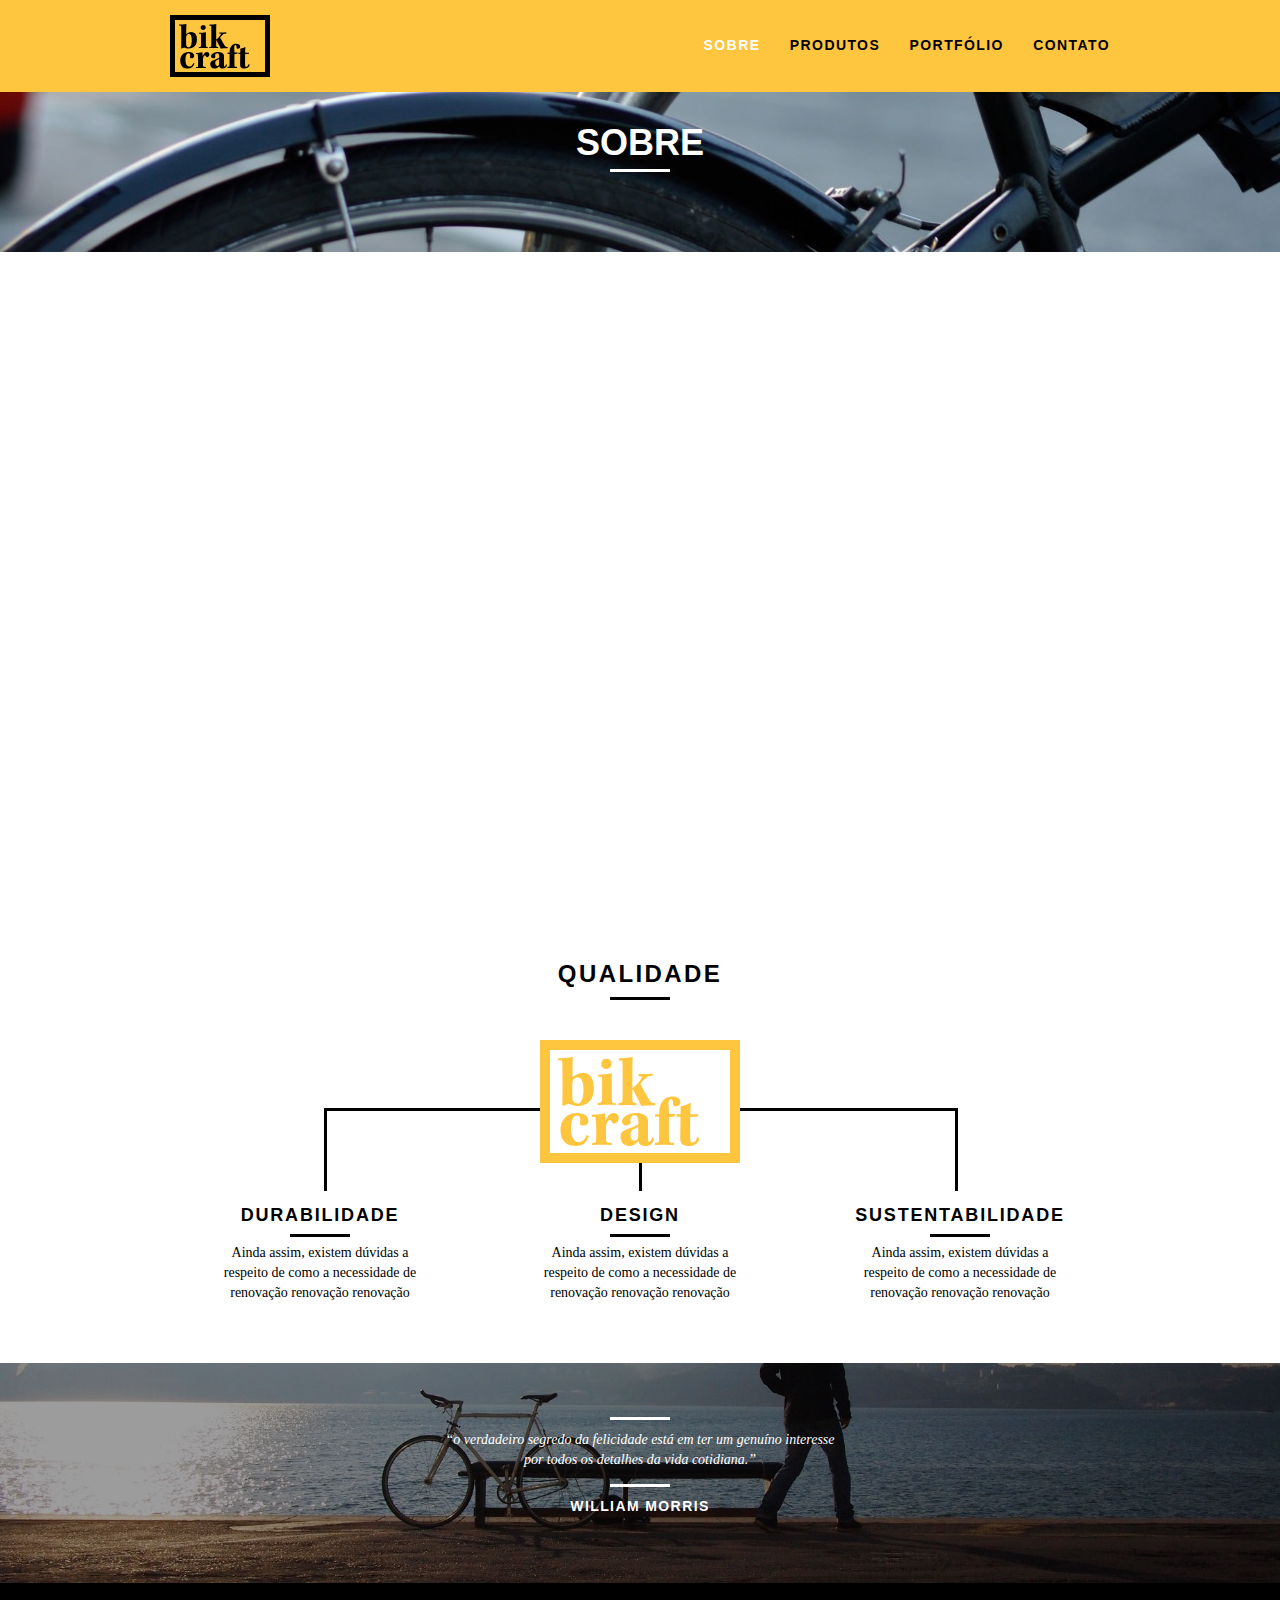
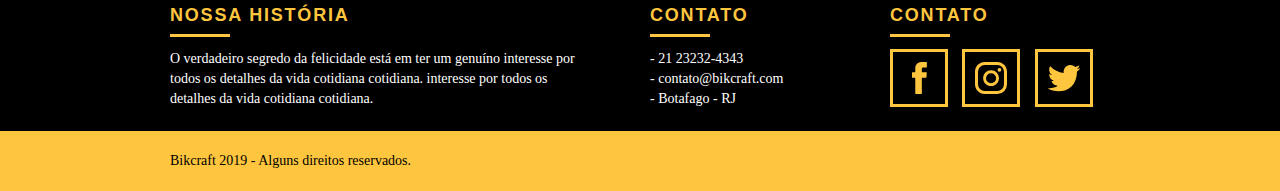
<file: sobre.html>
<!DOCTYPE html>
<html lang="pt-br">

<head>
  <meta charset="utf-8">
  <title>Bikcraft - Saiba mais sobre a gente</title>
  <!-- SEO HEAD -->
  <meta name="description" content="Compre a sua bicicleta personalizada na Bikcraft. Possuímos modelos Passeio, Retrô e Esporte.">
  <meta property="og:type" content="website" />
  <meta property="og:title" content="Bikcraft - Saiba mais sobre a gente" />
  <meta property="og:description" content="Compre a sua bicicleta personalizada na Bikcraft. Possuímos modelos Passeio, Retrô e Esporte." />
  <meta property="og:url" content="http://bikcraft.com/sobre.html" />
  <meta property="og:image" content="http://bikcraft.com/img/og-image.png" />
  <meta name="viewport" content="width=device-width, initial-scale=1">
  <link rel="shortcut icon" href="favicon.ico">
  <!-- SEO HEAD -->


  <link rel="stylesheet" href="css/style.css">
  <script>document.documentElement.classList.add("js");</script>
</head>

<body>

  <header class="header">
    <div class="container">
      <a href="index.html" class="grid-4">
        <img src="img/bikcraft.svg" alt="Bikcraft">
      </a>
      <nav class="grid-12 header_menu">
        <ul>
          <li><a href="sobre.html" class="menu_ativo">Sobre</a></li>
          <li><a href="produtos.html">Produtos</a></li>
          <li><a href="portfolio.html">Portfólio</a></li>
          <li><a href="contato.html">Contato</a></li>
        </ul>
      </nav>
    </div>
  </header>

  <section class="introducao-interna interna_sobre">
    <div class="container">
      <h1 data-anime="400" class="fadeInDown">Sobre</h1>
      <p data-anime="800" class="fadeInDown">conheça mais sobre a bikcraft</p>
    </div>
  </section>

  <section class="missao_sobre container" data-anime="1200">
    <div class="grid-10">
      <h2 class="subtitulo-interno">História, Missão e Visão</h2>
      <p>No mundo atual, a contínua expansão de nossa atividade cumpre um papel essencial na formulação da gestão inovadora da qual fazemos parte da qual fazemos parte.</p>
      <p>No mundo atual, a contínua expansão de nossa atividade cumpre um papel essencial na formulação da gestão inovadora da qual fazemos parte da qual fazemos parte.</p>
    </div>
    <div class="grid-6">
      <h2 class="subtitulo-interno">Valores</h2>
      <ul>
        <li>- Qualidade no processo com</li>
        <li>- Foco no cliente sem perder a</li>
        <li>- Diversão, preservando a</li>
        <li>- Natureza com sustentabilidade</li>
      </ul>
    </div>

    <div class="grid-16 foto-equipe">
      <img src="img/equipe-bikcraft.jpg" alt="Equipe Bikcraft">
    </div>

  </section>

  <section class="qualidade container">
    <h2 class="subtitulo">Qualidade</h2>
    <img src="img/bikcraft-qualidade.svg" alt="Bikcraft">
    <ul class="qualidade_lista">
      <li class="grid-1-3">
        <h3>Durabilidade</h3>
        <p>Ainda assim, existem dúvidas a respeito de como a necessidade de renovação renovação renovação</p>
      </li>
      <li class="grid-1-3">
        <h3>Design</h3>
        <p>Ainda assim, existem dúvidas a respeito de como a necessidade de renovação renovação renovação</p>
      </li>
      <li class="grid-1-3">
        <h3>Sustentabilidade</h3>
        <p>Ainda assim, existem dúvidas a respeito de como a necessidade de renovação renovação renovação</p>
      </li>
    </ul>
  </section>

  <div class="quebra">
    <blockquote class="quote-externo container">
      <p>“o verdadeiro segredo da felicidade está em ter um genuíno interesse por todos os detalhes da vida cotidiana.”</p>
      <cite>WILLIAM MORRIS</cite>
    </blockquote>
  </div>

  <footer>
    <div class="footer">
      <div class="container">

        <div class="grid-8 footer_historia">
          <h3>Nossa História</h3>
          <p>O verdadeiro segredo da felicidade está em ter um genuíno interesse por todos os detalhes da vida cotidiana cotidiana. interesse por todos os detalhes da vida cotidiana cotidiana.</p>
        </div>

        <div class="grid-4 footer_contato">
          <h3>Contato</h3>
          <ul>
            <li>- 21 23232-4343</li>
            <li>- contato@bikcraft.com</li>
            <li>- Botafago - RJ</li>
          </ul>
        </div>

        <div class="grid-4 footer_redes">
          <h3>Contato</h3>
          <ul>
            <li><a href="http://facebook.com" target="_blank"><img src="img/redes-sociais/facebook.svg" alt="Facebook Bikcraft"></a></li>
            <li><a href="http://instagram.com" target="_blank"><img src="img/redes-sociais/instagram.svg" alt="Instagram Bikcraft"></a></li>
            <li><a href="http://twitter.com" target="_blank"><img src="img/redes-sociais/twitter.svg" alt="Twitter Bikcraft"></a></li>
          </ul>
        </div>

      </div>
    </div>

    <div class="copy">
      <div class="container">
        <p class="grid-16">Bikcraft 2019 - Alguns direitos reservados.</p>
      </div>
    </div>
  </footer>
  <!-- JavaScript -->
  <script src="./js/simple-anime.js"></script>
  <script src="./js/script.js"></script>
  <!-- JavaScript -->

</body>

</html>
</file>
<file: css/style.css>
html{line-height:1.15;-webkit-text-size-adjust:100%}body{margin:0}main{display:block}h1{font-size:2em;margin:.67em 0}hr{box-sizing:content-box;height:0;overflow:visible}pre{font-family:monospace,monospace;font-size:1em}a{background-color:transparent}abbr[title]{border-bottom:none;text-decoration:underline;text-decoration:underline dotted}b,strong{font-weight:bolder}code,kbd,samp{font-family:monospace,monospace;font-size:1em}small{font-size:80%}sub,sup{font-size:75%;line-height:0;position:relative;vertical-align:baseline}sub{bottom:-.25em}sup{top:-.5em}img{border-style:none}button,input,optgroup,select,textarea{font-family:inherit;font-size:100%;line-height:1.15;margin:0}button,input{overflow:visible}button,select{text-transform:none}button,[type="button"],[type="reset"],[type="submit"]{-webkit-appearance:button}button::-moz-focus-inner,[type="button"]::-moz-focus-inner,[type="reset"]::-moz-focus-inner,[type="submit"]::-moz-focus-inner{border-style:none;padding:0}button:-moz-focusring,[type="button"]:-moz-focusring,[type="reset"]:-moz-focusring,[type="submit"]:-moz-focusring{outline:1px dotted ButtonText}fieldset{padding:.35em .75em .625em}legend{box-sizing:border-box;color:inherit;display:table;max-width:100%;padding:0;white-space:normal}progress{vertical-align:baseline}textarea{overflow:auto}[type="checkbox"],[type="radio"]{box-sizing:border-box;padding:0}[type="number"]::-webkit-inner-spin-button,[type="number"]::-webkit-outer-spin-button{height:auto}[type="search"]{-webkit-appearance:textfield;outline-offset:-2px}[type="search"]::-webkit-search-decoration{-webkit-appearance:none}::-webkit-file-upload-button{-webkit-appearance:button;font:inherit}details{display:block}summary{display:list-item}template{display:none}[hidden]{display:none}a{text-decoration:none}ol,ul{list-style:none}html,body,div,span,iframe,h1,h2,h3,h4,h5,h6,p,blockquote,a,em,img,dl,dt,dd,ol,ul,li,fieldset,form,label,legend,article,footer,header,nav,section,main{margin:0;padding:0;border:0;vertical-align:baseline}h1,h2,h3,h4,h5,h6,p,a,ul{font-size:1em;font-weight:400}*,:before,:after{-webkit-box-sizing:border-box;-moz-box-sizing:border-box;box-sizing:border-box}.container{width:960px;margin:0 auto;padding:0;position:relative}.container:after,.container:before{content:" ";display:table}.container:after{clear:both}.grid-1,.grid-2,.grid-3,.grid-4,.grid-5,.grid-6,.grid-7,.grid-8,.grid-9,.grid-10,.grid-11,.grid-12,.grid-13,.grid-14,.grid-15,.grid-16,.grid-1-3{float:left;margin-left:10px;margin-right:10px}.grid-1{width:40px}.grid-2{width:100px}.grid-3{width:160px}.grid-4{width:220px}.grid-5{width:280px}.grid-6{width:340px}.grid-7{width:400px}.grid-8{width:460px}.grid-9{width:520px}.grid-10{width:580px}.grid-11{width:640px}.grid-12{width:700px}.grid-13{width:760px}.grid-14{width:820px}.grid-15{width:880px}.grid-16{width:940px}.grid-1-3{width:300px}@media only screen and (min-width: 788px) and (max-width: 979px){.container{width:768px;margin:auto;padding:0;position:relative}.grid-1{width:28px}.grid-2{width:76px}.grid-3{width:124px}.grid-4{width:172px}.grid-5{width:220px}.grid-6{width:268px}.grid-7{width:316px}.grid-8{width:364px}.grid-9{width:412px}.grid-10{width:460px}.grid-11{width:508px}.grid-12{width:556px}.grid-13{width:604px}.grid-14{width:652px}.grid-15{width:700px}.grid-16{width:748px}.grid-1-3{width:236px}}@media only screen and (max-width: 787px){.container{width:300px}.grid-1,.grid-2,.grid-3,.grid-4,.grid-5,.grid-6,.grid-7,.grid-8,.grid-9,.grid-10,.grid-11,.grid-12,.grid-13,.grid-14,.grid-15,.grid-16,.grid-1-3{width:300px;margin:0 0 20px;float:none}}body{font-family:Arial,Helvetica,sans-serif}p{font-family:Georgia,"Times New Roman",serif;font-size:14px;line-height:20px}img{display:block;max-width:100%}.btn{border:3px solid #fec63e;padding:10px 30px;color:#fec63e;font-size:14px;line-height:20px;text-transform:uppercase;font-weight:700;letter-spacing:.1em}.btn:hover{color:#fff;border-color:#fff}.btn.btn-preto:hover{color:#000;border-color:#000}.subtitulo{font-size:24px;line-height:30px;font-weight:700;letter-spacing:.1em;color:#000;text-transform:uppercase;text-align:center;margin-bottom:40px}.subtitulo:after{content:"";display:block;width:60px;height:3px;background:#000;margin:8px auto}.subtitulo-interno{font-size:24px;line-height:30px;font-weight:700;letter-spacing:.1em;color:#000;text-transform:uppercase;margin-bottom:20px}.subtitulo-interno:after{content:"";display:block;width:60px;height:3px;background:#000;margin:8px 0}.header{position:fixed;top:0;width:100%;background:#fec63e;padding:15px 0;z-index:10}.header_menu{text-align:right}.header_menu ul li{display:inline-block;margin-left:25px;margin-top:20px}.header_menu ul li a{color:#000;font-weight:700;text-transform:uppercase;letter-spacing:.1em;font-size:14px;line-height:20px;padding:10px 0}.header_menu ul li a:hover{color:#fff}.header_menu ul li a.menu_ativo{color:#fff}.introducao{width:100%;height:380px;background:url(../img/bg.jpg) no-repeat center;background-size:cover;margin-top:92px;text-align:center;padding-top:80px}.introducao h1{font-size:48px;color:#fff;font-weight:700;text-transform:uppercase}.quote-externo{max-width:320px;margin:0 auto;margin-bottom:40px;color:#fff}.quote-externo p{font-style:italic}.quote-externo p:before,.quote-externo p:after{content:"";display:block;width:60px;height:3px;background:#fff;margin:14px auto 10px}.quote-externo cite{font-style:normal;font-weight:700;font-size:14px;letter-spacing:.1em}.introducao-interna{width:100%;margin-top:92px;height:160px;background-size:cover;text-align:center;color:#fff;padding-top:30px}.introducao-interna h1{font-size:36px;font-weight:700;text-transform:uppercase}.introducao-interna h1:after{content:"";display:block;width:60px;height:3px;background:#fff;margin:6px auto 10px}.produtos{padding:60px 0}.produtos_lista li{background:#fec63e;text-align:center}.produtos_lista li img{margin:0 auto;margin:0 auto}.produtos_lista li h3{font-weight:700;font-size:18px;line-height:25px;text-transform:uppercase;letter-spacing:.1em;margin-top:20px}.produtos_lista li h3:after{content:"";display:block;width:60px;height:3px;background:#000;margin:2px auto}.produtos_lista li p{padding:10px 20px 20px}.produtos_icone{background:#000;padding:20px}.call{padding-top:40px;text-align:center;clear:both}.call p{margin-bottom:20px}.portfolio{width:100%;background:#000;padding:40px 0}.portfolio .subtitulo{color:#fec63e}.portfolio .subtitulo:after{background:#fec63e}.portfolio_lista li:last-child{margin-top:20px}.portfolio .call p{color:#fff}.qualidade{padding:60px 0}.qualidade:after{content:"";width:634px;height:83px;display:block;background:url(../img/linhas.svg) no-repeat center;position:absolute;top:209px;right:162px;z-index:-1}.qualidade img{margin:0 auto}.qualidade_lista{padding-top:20px;overflow:auto}.qualidade_lista li{text-align:center;padding:0 40px}.qualidade_lista li h3{font-weight:700;font-size:18px;line-height:25px;text-transform:uppercase;letter-spacing:.1em;margin-top:20px}.qualidade_lista li h3:after{content:"";display:block;width:60px;height:3px;background:#000;margin:6px auto}.quebra{width:100%;height:220px;background:url(../img/bg-footer.jpg) no-repeat center;background-size:cover;text-align:center;padding-top:40px}.quebra .quote-externo{max-width:400px}.footer{width:100%;background:#000;color:#fff;padding:20px 0}.footer h3{font-size:18px;line-height:25px;color:#fec63e;text-transform:uppercase;letter-spacing:.1em;font-weight:700}.footer h3:after{content:"";display:block;width:60px;height:3px;background:#fec63e;margin:6px 0 12px}.footer_historia{padding-right:40px}.footer_contato ul li{font-size:14px;line-height:20px;font-family:Georgia,"Times New Roman",serif}.footer_redes ul li{display:inline-block;margin-right:10px}.footer_redes ul li a{border:3px solid #fec63e;display:block;padding:10px}.footer_redes ul li a:hover{border-color:#fff}.copy{width:100%;background:#fec63e;padding:20px 0}.js [data-slide]{position:relative}.js [data-slide] > *{position:absolute;top:0;opacity:0}.js [data-slide] > .active{position:relative;opacity:1;transition:opacity 500ms}.js [data-slide-nav]{display:block;text-align:center;margin-top:20px}.js [data-slide-nav] button{display:inline-block;width:12px;height:12px;margin:4px;border:none;padding:0;border-radius:6px;text-indent:-99px;overflow:hidden;background:#1d1d1d}.js [data-slide-nav] button.active{background:#fec63e}.js [data-anime]{opacity:0}.js .fadeInDown{transform:translate3d(0,-20px,0)}.js .anime{opacity:1;transform:none;transition:opacity 800ms,transform 800ms}.nao-aparece{visibility:hidden;position:absolute;height:0}#form-sucesso{color:#31aa39}#form-erro{color:#f64540}.interna_sobre{background:url(../img/bg-sobre.jpg) no-repeat center;background-size:cover}.missao_sobre{padding-top:60px}.missao_sobre p{font-size:18px;line-height:25px;margin-bottom:1em;padding-right:60px}.missao_sobre ul li{font-family:Georgia,"Times New Roman",serif;font-size:18px;line-height:30px}.foto-equipe{padding-top:20px}.interna_produtos{background:url(../img/bg-produtos.jpg) no-repeat center;background-size:cover}.produto_item{padding-top:60px}.produto_item h2{color:#fff;font-size:36px;text-transform:uppercase;letter-spacing:.1em;font-weight:700;position:relative;top:-180px;text-align:center;margin-bottom:-56px}.produto_item h2:after,.produto_item h2:before{content:"";display:block;width:60px;height:3px;background:#fff;margin:6px auto 8px}.produto_icone{background:#000;text-align:center;padding:70px 0}.produto_icone img{margin:0 auto}.produto_info{background:#000}.produto_info p{color:#fff;font-size:18px;line-height:25px;height:180px;padding:20px 40px}.produto_info ul li{background:#fec63e;text-transform:uppercase;font-size:18px;line-height:20px;float:left;width:229px;height:49px;text-align:center;padding-top:16px;font-weight:700}.produto_info ul li:nth-child(1),.produto_info ul li:nth-child(2){margin-bottom:2px}.produto_info ul li:nth-child(even){margin-left:2px}.orcamento{background:#000;width:100%;margin-top:60px;padding:40px 0}.orcamento h2{color:#fec63e}.orcamento h2:after{background:#fec63e}.form{padding-right:60px}.form label{display:block;color:#fff;font-family:Georgia,"Times New Roman",serif;font-size:18px;line-height:25px;margin-bottom:4px}.form input{display:block;width:100%;border:4px solid #fec63e;background:none;color:#fff;padding:5px 10px;margin-bottom:20px;outline:none;font-size:14px;font-family:Georgia,"Times New Roman",serif}.form textarea{display:block;width:100%;height:120px;border:4px solid #fec63e;background:none;color:#fff;padding:5px 10px;margin-bottom:20px;outline:none;font-size:14px;font-family:Georgia,"Times New Roman",serif}.form button{padding:7px 40px;background:none}.orcamento_dados{color:#fff}.orcamento_dados h3{font-size:18px;line-height:25px;text-transform:uppercase;color:#fec63e;font-weight:700}.orcamento_dados span{display:block;font-size:18px;line-height:30px;font-family:Georgia,"Times New Roman",serif}.orcamento_dados span:nth-of-type(2){margin-bottom:40px}.orcamento_dados ul{padding-right:60px}.orcamento_dados ul li{font-family:Georgia,"Times New Roman",serif;font-size:14px;padding:10px 15px}.orcamento_dados ul li:nth-child(odd){background:#1d1d1d}.orcamento_dados p{margin:8px 0}.interna_portfolio{background:url(../img/bg-portfolio.jpg) no-repeat center;background-size:cover}.quote_clientes{padding:60px 0;max-width:460px;margin:0 auto}.quote_clientes p{text-align:center;font-family:Georgia,"Times New Roman",serif;font-size:18px;line-height:25px;font-style:italic;margin-bottom:20px}.quote_clientes cite{font-size:18px;font-weight:700;text-align:right;float:right;font-style:normal}.interna_contato{background:url(../img/bg-contato.jpg) no-repeat center;background-size:cover}.contato{padding:40px 0}.contato_form{padding-right:60px}.contato_form label{display:block;font-family:Georgia,"Times New Roman",serif;font-size:18px;line-height:25px;margin-bottom:4px}.contato_form input{display:block;width:100%;border:4px solid #fec63e;background:none;padding:5px 10px;margin-bottom:20px;outline:none;font-size:14px;font-family:Georgia,"Times New Roman",serif}.contato_form textarea{display:block;width:100%;height:120px;border:4px solid #fec63e;background:none;padding:5px 10px;margin-bottom:20px;outline:none;font-size:14px;font-family:Georgia,"Times New Roman",serif}.contato_form button{padding:7px 40px;background:none}.orcamento_dados{color:#fff}.contato_dados h3{font-size:18px;line-height:25px;text-transform:uppercase;color:#fec63e;font-weight:700}.contato_dados span{display:block;font-size:18px;line-height:30px;font-family:Georgia,"Times New Roman",serif}.contato_dados span:nth-of-type(even){margin-bottom:40px}.dados_email{margin-bottom:40px}.contato_dados ul{margin-top:20px;padding-right:60px}.contato_dados ul li{display:inline-block;margin-right:10px}.contato_dados ul li a{border:3px solid #fec63e;display:block;padding:10px}.contato_dados ul li a:hover{border-color:#000}.contato_mapa{margin-bottom:60px}@media only screen and (min-width: 788px) and (max-width: 979px){.qualidade:after{right:66px}.qualidade_lista li{padding:0 10px}.footer_redes ul li a{border:3px solid #fec63e;display:block;padding:6px}.footer_redes ul li a img{width:26px;height:26px}.produto_item h2{top:-150px;margin-bottom:-56px}.produto_icone{padding:41px 0}.produto_info p{font-size:14px;line-height:20px;height:122px;padding:20px 30px}.produto_info ul li{width:181px;height:49px}}@media only screen and (max-width: 787px){.header{position:relative;padding-bottom:0}.header img{margin:0 auto 10px}.header_menu{text-align:center}.header_menu ul li{margin:5px}.header_menu ul li a{border:4px solid #000;width:136px;display:block;float:left}.header_menu ul li a:hover{border-color:#fff}.header_menu ul li a.menu_ativo{border-color:#fff}.introducao h1{font-size:36px}.introducao{margin-top:0;padding-top:40px;background:url(../img/bg-mobile.jpg) no-repeat center;background-size:cover}.introducao-interna{margin-top:0}.call{padding-top:10px}.qualidade:after{display:none}.missao-sobre{font-size:14px;line-height:20px;padding-right:0}.missao-sobre ul li{font-size:14px;line-height:25px}.produto_item h2{top:-100px;margin-bottom:-68px}.produto_icone{padding:41px 0}.produto_info p{font-size:14px;line-height:20px;height:auto;padding:20px 30px}.produto_info ul li{width:149px;height:49px;font-size:14px;line-height:20px}.form{padding-right:0}.orcamento_dados ul{padding-right:0}.contato-form{padding-right:0;margin-bottom:40px}}
</file>
